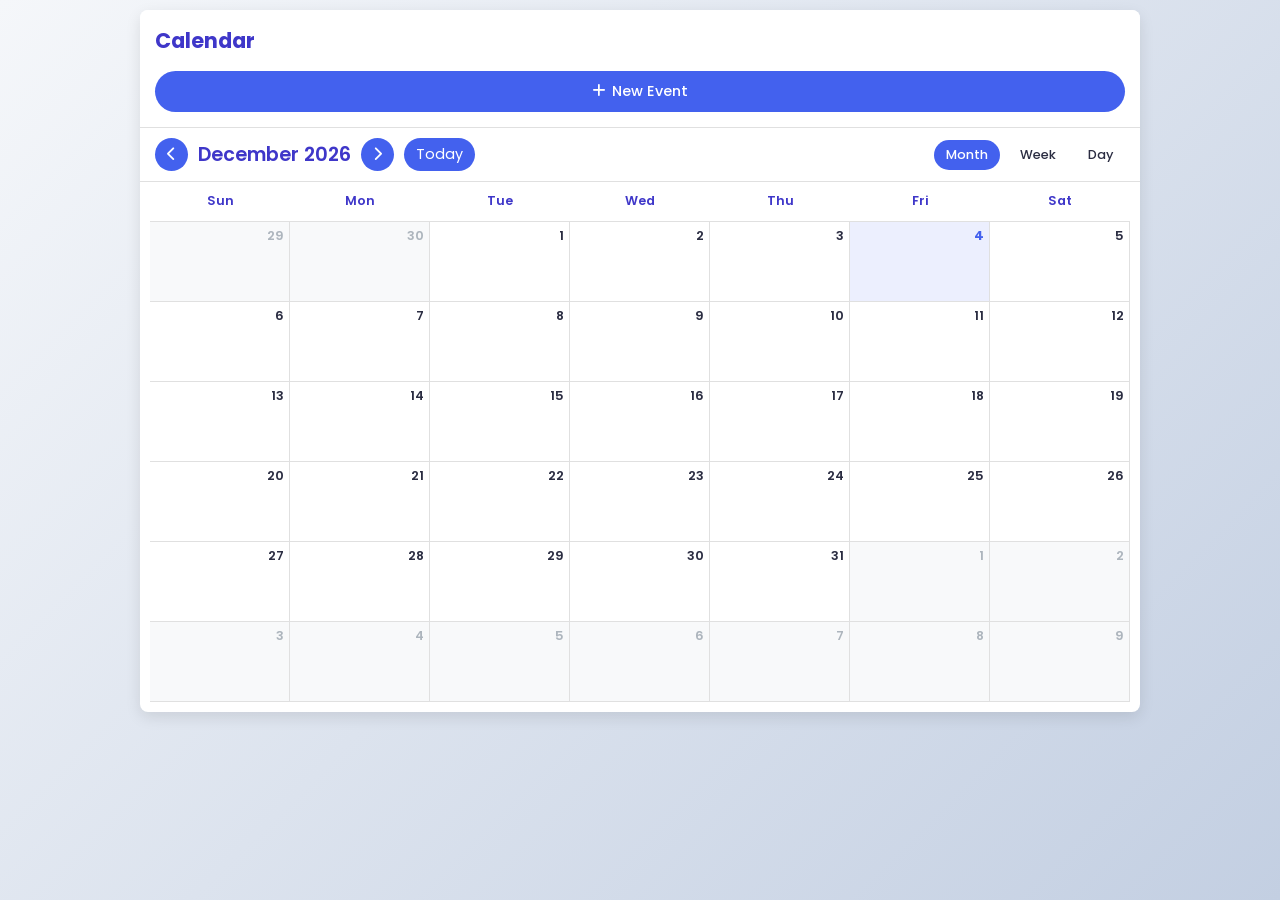
<file: templates/calendar.html>
<!DOCTYPE html>
<html lang="en">
<head>
    <meta charset="UTF-8">
    <meta name="viewport" content="width=device-width, initial-scale=1.0">
    <title>Compact Calendar</title>
    <link rel="stylesheet" href="https://cdnjs.cloudflare.com/ajax/libs/font-awesome/6.4.0/css/all.min.css">
    <link href="https://fonts.googleapis.com/css2?family=Poppins:wght@300;400;500;600&display=swap" rel="stylesheet">
    <style>
        :root {
            --primary-color: #4361ee;
            --secondary-color: #3f37c9;
            --accent-color: #4895ef;
            --text-color: #2b2d42;
            --light-color: #f8f9fa;
            --shadow-color: rgba(0, 0, 0, 0.1);
            --success-color: #4cc9f0;
            --warning-color: #f8961e;
            --danger-color: #f72585;
        }
        
        * {
            margin: 0;
            padding: 0;
            box-sizing: border-box;
            font-family: 'Poppins', sans-serif;
        }
        
        body {
            background: linear-gradient(135deg, #f5f7fa 0%, #c3cfe2 100%);
            min-height: 100vh;
            color: var(--text-color);
            padding: 10px;
        }
        
        .calendar-container {
            width: 100%;
            max-width: 1000px;
            margin: 0 auto;
            background: white;
            border-radius: 8px;
            box-shadow: 0 5px 15px var(--shadow-color);
            overflow: hidden;
            display: flex;
            flex-direction: column;
        }
        
        .sidebar {
            width: 100%;
            background-color: white;
            padding: 15px;
            border-bottom: 1px solid #e0e0e0;
        }
        
        .calendar-header {
            display: flex;
            justify-content: space-between;
            align-items: center;
            padding: 10px 15px;
            background-color: white;
            border-bottom: 1px solid #e0e0e0;
        }
        
        .month-navigation {
            display: flex;
            align-items: center;
            gap: 10px;
        }
        
        .month-navigation button {
            background: var(--primary-color);
            color: white;
            border: none;
            padding: 6px 12px;
            font-size: 0.9rem;
            border-radius: 50px;
            cursor: pointer;
            transition: all 0.2s ease;
        }
        
        .month-navigation button:hover {
            background: var(--secondary-color);
        }
        
        #current-month {
            font-size: 1.2rem;
            font-weight: 600;
            color: var(--secondary-color);
            min-width: 150px;
            text-align: center;
        }
        
        .view-options {
            display: flex;
            gap: 8px;
        }
        
        .view-options button {
            padding: 6px 12px;
            border: none;
            background: white;
            border-radius: 50px;
            cursor: pointer;
            font-size: 0.8rem;
            font-weight: 500;
            color: var(--text-color);
            transition: all 0.2s ease;
        }
        
        .view-options button.active {
            background-color: var(--primary-color);
            color: white;
        }
        
        .view-options button:hover:not(.active) {
            background-color: var(--light-color);
        }
        
        .calendar-grid {
            display: grid;
            grid-template-columns: repeat(7, 1fr);
            grid-template-rows: 40px auto;
            flex: 1;
            padding: 0 10px 10px;
        }
        
        .day-header {
            text-align: center;
            padding: 10px 5px;
            font-weight: 600;
            font-size: 0.8rem;
            color: var(--secondary-color);
            border-bottom: 1px solid #e0e0e0;
        }
        
        .day-cell {
            min-height: 80px;
            border-right: 1px solid #e0e0e0;
            border-bottom: 1px solid #e0e0e0;
            padding: 5px;
            position: relative;
            transition: all 0.2s ease;
        }
        
        .day-cell:hover {
            background-color: rgba(67, 97, 238, 0.05);
        }
        
        .day-cell.today {
            background-color: rgba(67, 97, 238, 0.1);
        }
        
        .day-number {
            font-weight: 600;
            margin-bottom: 3px;
            font-size: 0.8rem;
            text-align: right;
        }
        
        .day-cell.today .day-number {
            color: var(--primary-color);
            font-weight: 700;
        }
        
        .day-cell.other-month {
            background-color: var(--light-color);
            color: #adb5bd;
        }
        
        .event {
            font-size: 0.65rem;
            padding: 3px 6px;
            margin-bottom: 3px;
            border-radius: 4px;
            cursor: pointer;
            overflow: hidden;
            text-overflow: ellipsis;
            white-space: nowrap;
            border-left: 2px solid;
            transition: all 0.2s ease;
        }
        
        .event:hover {
            transform: translateY(-1px);
        }
        
        .event.primary { background-color: rgba(67, 97, 238, 0.1); border-left-color: var(--primary-color); }
        .event.success { background-color: rgba(76, 201, 240, 0.1); border-left-color: var(--success-color); }
        .event.warning { background-color: rgba(248, 150, 30, 0.1); border-left-color: var(--warning-color); }
        .event.danger { background-color: rgba(247, 37, 133, 0.1); border-left-color: var(--danger-color); }
        .event.secondary { background-color: rgba(63, 55, 201, 0.1); border-left-color: var(--secondary-color); }
        
        .hourly-view {
            display: none;
            flex: 1;
            overflow-y: auto;
            max-height: 500px;
            padding: 0 10px 10px;
        }
        
        .hourly-view.active {
            display: block;
        }
        
        .day-view-header {
            padding: 10px 15px;
            border-bottom: 1px solid #e0e0e0;
        }
        
        .day-view-header h2 {
            font-size: 1.2rem;
            color: var(--secondary-color);
        }
        
        .hour-row {
            display: flex;
            height: 50px;
            border-bottom: 1px solid #e0e0e0;
        }
        
        .hour-label {
            width: 60px;
            padding: 5px;
            text-align: right;
            font-size: 0.7rem;
            color: var(--text-color);
            font-weight: 500;
        }
        
        .hour-slot {
            flex: 1;
            border-left: 1px solid #e0e0e0;
            position: relative;
        }
        
        .hour-event {
            position: absolute;
            left: 1px;
            right: 1px;
            padding: 4px 6px;
            font-size: 0.7rem;
            border-radius: 4px;
            overflow: hidden;
            cursor: pointer;
            border-left: 2px solid;
            transition: all 0.2s ease;
        }
        
        .hour-event:hover {
            transform: translateY(-1px);
        }
        
        .modal {
            display: none;
            position: fixed;
            top: 0;
            left: 0;
            width: 100%;
            height: 100%;
            background-color: rgba(0, 0, 0, 0.5);
            z-index: 1000;
            justify-content: center;
            align-items: center;
        }
        
        .modal-content {
            background-color: white;
            border-radius: 8px;
            width: 450px;
            max-width: 95%;
            box-shadow: 0 5px 15px rgba(0, 0, 0, 0.2);
            overflow: hidden;
        }
        
        .modal-header {
            padding: 12px 20px;
            border-bottom: 1px solid #e0e0e0;
            display: flex;
            justify-content: space-between;
            align-items: center;
            background-color: var(--primary-color);
            color: white;
        }
        
        .modal-header h2 {
            font-size: 1.1rem;
            font-weight: 600;
        }
        
        .close-btn {
            background: none;
            border: none;
            font-size: 1.3rem;
            cursor: pointer;
            color: white;
        }
        
        .modal-body {
            padding: 15px 20px;
        }
        
        .form-group {
            display: flex;
            align-items: center;
            margin-bottom: 12px;
        }
        
        .form-group i {
            margin-right: 10px;
            color: var(--text-color);
            width: 18px;
            text-align: center;
            font-size: 0.9rem;
        }
        
        .form-group input[type="text"],
        .form-group input[type="datetime-local"],
        .form-group select,
        .form-group textarea {
            flex: 1;
            padding: 8px 12px;
            border: 1px solid #e0e0e0;
            border-radius: 6px;
            font-size: 0.85rem;
            transition: all 0.2s ease;
        }
        
        .form-group input[type="text"]:focus,
        .form-group input[type="datetime-local"]:focus,
        .form-group select:focus,
        .form-group textarea:focus {
            border-color: var(--primary-color);
            box-shadow: 0 0 0 2px rgba(67, 97, 238, 0.2);
            outline: none;
        }
        
        .form-group textarea {
            min-height: 80px;
            resize: vertical;
        }
        
        .form-group label {
            margin-left: 10px;
            font-size: 0.85rem;
            color: var(--text-color);
        }
        
        .color-options {
            display: flex;
            gap: 8px;
            margin-top: 6px;
        }
        
        .color-option {
            width: 24px;
            height: 24px;
            border-radius: 50%;
            cursor: pointer;
            border: 2px solid transparent;
            transition: all 0.2s ease;
        }
        
        .color-option:hover {
            transform: scale(1.1);
        }
        
        .color-option.selected {
            border-color: var(--text-color);
            transform: scale(1.1);
        }
        
        .modal-footer {
            padding: 12px 20px;
            border-top: 1px solid #e0e0e0;
            display: flex;
            justify-content: flex-end;
            gap: 10px;
        }
        
        .cancel-btn, .save-btn, .delete-btn {
            padding: 8px 16px;
            border-radius: 50px;
            cursor: pointer;
            font-size: 0.85rem;
            font-weight: 500;
            transition: all 0.2s ease;
        }
        
        .cancel-btn {
            background: white;
            border: 1px solid #e0e0e0;
            color: var(--text-color);
        }
        
        .cancel-btn:hover {
            background-color: #f8f9fa;
        }
        
        .save-btn {
            background-color: var(--primary-color);
            color: white;
            border: none;
        }
        
        .save-btn:hover {
            background-color: var(--secondary-color);
        }
        
        .delete-btn {
            background-color: var(--danger-color);
            color: white;
            border: none;
            margin-right: auto;
        }
        
        .delete-btn:hover {
            background-color: #d11a4a;
        }
        
        .notification-panel {
            position: fixed;
            bottom: 15px;
            right: 15px;
            width: 300px;
            background-color: white;
            border-radius: 8px;
            box-shadow: 0 5px 15px rgba(0, 0, 0, 0.2);
            z-index: 1000;
            display: none;
            overflow: hidden;
        }
        
        .notification-panel.active {
            display: block;
            animation: slideIn 0.3s ease forwards;
        }
        
        @keyframes slideIn {
            from { transform: translateX(100%); opacity: 0; }
            to { transform: translateX(0); opacity: 1; }
        }
        
        .notification-header {
            padding: 12px 16px;
            border-bottom: 1px solid #e0e0e0;
            display: flex;
            justify-content: space-between;
            align-items: center;
            background-color: var(--primary-color);
            color: white;
        }
        
        .notification-header h3 {
            font-size: 1rem;
            font-weight: 600;
        }
        
        #clear-notifications {
            background: none;
            border: none;
            color: white;
            cursor: pointer;
            font-size: 0.85rem;
            font-weight: 500;
        }
        
        .notification-list {
            max-height: 300px;
            overflow-y: auto;
        }
        
        .notification {
            padding: 12px 16px;
            border-bottom: 1px solid #e0e0e0;
            cursor: pointer;
            transition: all 0.2s ease;
        }
        
        .notification:hover {
            background-color: #f8f9fa;
        }
        
        .notification-title {
            font-weight: 600;
            margin-bottom: 3px;
            color: var(--secondary-color);
            font-size: 0.9rem;
        }
        
        .notification-time {
            font-size: 0.75rem;
            color: #6c757d;
            margin-bottom: 6px;
        }
        
        .notification-message {
            font-size: 0.85rem;
            line-height: 1.4;
        }
        
        .new-event-btn {
            background-color: var(--primary-color);
            color: white;
            border: none;
            padding: 10px 20px;
            border-radius: 50px;
            cursor: pointer;
            font-size: 0.9rem;
            font-weight: 500;
            transition: all 0.2s ease;
            display: flex;
            align-items: center;
            gap: 6px;
            margin-top: 15px;
            width: 100%;
            justify-content: center;
        }
        
        .new-event-btn:hover {
            background-color: var(--secondary-color);
        }
        
        /* Week View Styles */
        .week-view {
            display: none;
            flex: 1;
            padding: 0 10px 10px;
        }
        
        .week-view.active {
            display: block;
        }
        
        .week-view-header {
            padding: 10px 15px;
            border-bottom: 1px solid #e0e0e0;
        }
        
        .week-view-header h2 {
            font-size: 1.2rem;
            color: var(--secondary-color);
        }
        
        .week-days-container {
            display: grid;
            grid-template-columns: repeat(7, 1fr);
            gap: 8px;
            margin-top: 10px;
        }
        
        .week-day-column {
            border: 1px solid #e0e0e0;
            border-radius: 6px;
            padding: 6px;
            min-height: 400px;
        }
        
        .week-day-column.today {
            background-color: rgba(67, 97, 238, 0.05);
        }
        
        .week-day-header {
            text-align: center;
            padding: 6px;
            border-bottom: 1px solid #e0e0e0;
            margin-bottom: 6px;
        }
        
        .week-day-name {
            font-weight: 600;
            color: var(--secondary-color);
            font-size: 0.8rem;
        }
        
        .week-day-number {
            font-size: 1rem;
            font-weight: 600;
        }
        
        .week-event {
            font-size: 0.7rem;
            padding: 5px;
            margin-bottom: 5px;
            border-radius: 4px;
            cursor: pointer;
            border-left: 2px solid;
        }
        
        .week-event-title {
            font-weight: 500;
            margin-bottom: 2px;
            font-size: 0.7rem;
        }
        
        .week-event-time {
            font-size: 0.65rem;
            color: #6c757d;
        }
        
        .time-slot-error {
            color: var(--danger-color);
            font-size: 0.75rem;
            margin-top: 3px;
            display: none;
        }
        
        @media (max-width: 768px) {
            body {
                padding: 5px;
            }
            
            .calendar-container {
                border-radius: 6px;
            }
            
            .calendar-header {
                flex-direction: column;
                align-items: stretch;
                gap: 10px;
                padding: 10px;
            }
            
            .month-navigation {
                justify-content: space-between;
                width: 100%;
            }
            
            .view-options {
                width: 100%;
                justify-content: space-between;
            }
            
            .calendar-grid {
                padding: 0 5px 5px;
            }
            
            .day-cell {
                min-height: 60px;
            }
            
            .week-days-container {
                grid-template-columns: 1fr;
                gap: 5px;
            }
            
            .week-day-column {
                min-height: auto;
            }
            
            .modal-content {
                width: 98%;
            }
        }
    </style>
</head>
<body>
    <div class="calendar-container">
        <div class="sidebar">
            <h2 style="color: var(--secondary-color); margin-bottom: 15px; font-size: 1.3rem;">Calendar</h2>
            <button id="new-event-btn" class="new-event-btn">
                <i class="fas fa-plus"></i> New Event
            </button>
        </div>
        
        <div style="flex: 1; display: flex; flex-direction: column;">
            <div class="calendar-header">
                <div class="month-navigation">
                    <button id="prev-month"><i class="fas fa-chevron-left"></i></button>
                    <h2 id="current-month">June 2023</h2>
                    <button id="next-month"><i class="fas fa-chevron-right"></i></button>
                    <button id="today-btn">Today</button>
                </div>
                <div class="view-options">
                    <button class="active" id="month-view-btn">Month</button>
                    <button id="week-view-btn">Week</button>
                    <button id="day-view-btn">Day</button>
                </div>
            </div>
            
            <div class="calendar-grid" id="month-view">
                <!-- Day headers -->
                <div class="day-header">Sun</div>
                <div class="day-header">Mon</div>
                <div class="day-header">Tue</div>
                <div class="day-header">Wed</div>
                <div class="day-header">Thu</div>
                <div class="day-header">Fri</div>
                <div class="day-header">Sat</div>
                
                <!-- Day cells will be populated by JavaScript -->
            </div>
            
            <div class="week-view" id="week-view">
                <!-- Week view will be populated by JavaScript -->
            </div>
            
            <div class="hourly-view" id="day-view">
                <!-- Day view header -->
                <div class="day-view-header">
                    <h2 id="day-view-date">Monday, June 15, 2023</h2>
                </div>
                <!-- Hourly view will be populated by JavaScript -->
            </div>
        </div>
    </div>
    
    <!-- Event Modal -->
    <div class="modal" id="event-modal">
        <div class="modal-content">
            <div class="modal-header">
                <h2>New Event</h2>
                <button class="close-btn">&times;</button>
            </div>
            <div class="modal-body">
                <div class="form-group">
                    <input type="text" id="event-title" placeholder="Add title">
                </div>
                <div class="form-group">
                    <i class="far fa-clock"></i>
                    <input type="datetime-local" id="event-start">
                    <span style="margin: 0 5px;">to</span>
                    <input type="datetime-local" id="event-end">
                    <label><input type="checkbox" id="all-day"> All day</label>
                </div>
                <div id="time-slot-error" class="time-slot-error">
                    This time slot is already occupied
                </div>
                <div class="form-group">
                    <i class="fas fa-map-marker-alt"></i>
                    <input type="text" id="event-location" placeholder="Add location">
                </div>
                <div class="form-group">
                    <i class="fas fa-align-left"></i>
                    <textarea id="event-description" placeholder="Add description"></textarea>
                </div>
                <div class="form-group">
                    <i class="fas fa-bell"></i>
                    <select id="event-reminder">
                        <option value="none">None</option>
                        <option value="5">5 minutes before</option>
                        <option value="10">10 minutes before</option>
                        <option value="15" selected>15 minutes before</option>
                        <option value="30">30 minutes before</option>
                        <option value="60">1 hour before</option>
                        <option value="1440">1 day before</option>
                    </select>
                </div>
                <div class="form-group">
                    <i class="fas fa-tag"></i>
                    <div style="flex: 1;">
                        <div>Color</div>
                        <div class="color-options">
                            <div class="color-option selected" style="background-color: var(--primary-color);" data-color="primary"></div>
                            <div class="color-option" style="background-color: var(--success-color);" data-color="success"></div>
                            <div class="color-option" style="background-color: var(--warning-color);" data-color="warning"></div>
                            <div class="color-option" style="background-color: var(--danger-color);" data-color="danger"></div>
                            <div class="color-option" style="background-color: var(--secondary-color);" data-color="secondary"></div>
                        </div>
                        <input type="hidden" id="event-color" value="primary">
                    </div>
                </div>
            </div>
            <div class="modal-footer">
                <button class="delete-btn" id="delete-event-btn" style="display: none;">
                    <i class="fas fa-trash"></i> Delete
                </button>
                <button class="cancel-btn">Cancel</button>
                <button class="save-btn">Save</button>
            </div>
        </div>
    </div>
    
    <!-- Notification Panel -->
    <div class="notification-panel" id="notification-panel">
        <div class="notification-header">
            <h3>Notifications</h3>
            <button id="clear-notifications">Clear all</button>
        </div>
        <div class="notification-list" id="notification-list">
            <!-- Notifications will be added here -->
        </div>
    </div>

    <script>
        document.addEventListener('DOMContentLoaded', function() {
            // Current date and view state
            let currentDate = new Date();
            let currentView = 'month';
            
            // Data storage
            let events = JSON.parse(localStorage.getItem('calendarEvents')) || [];
            let notifications = JSON.parse(localStorage.getItem('calendarNotifications')) || [];
            
            // DOM elements
            const monthView = document.getElementById('month-view');
            const weekView = document.getElementById('week-view');
            const dayView = document.getElementById('day-view');
            const dayViewDate = document.getElementById('day-view-date');
            const currentMonthElement = document.getElementById('current-month');
            const prevMonthBtn = document.getElementById('prev-month');
            const nextMonthBtn = document.getElementById('next-month');
            const todayBtn = document.getElementById('today-btn');
            const viewButtons = {
                month: document.getElementById('month-view-btn'),
                week: document.getElementById('week-view-btn'),
                day: document.getElementById('day-view-btn')
            };
            const eventModal = document.getElementById('event-modal');
            const newEventBtn = document.getElementById('new-event-btn');
            const deleteEventBtn = document.getElementById('delete-event-btn');
            const notificationPanel = document.getElementById('notification-panel');
            const notificationList = document.getElementById('notification-list');
            const timeSlotError = document.getElementById('time-slot-error');
            
            // Initialize the calendar
            updateCalendar();
            checkNotifications();
            
            // Event listeners for navigation
            prevMonthBtn.addEventListener('click', () => {
                navigate(-1);
            });
            
            nextMonthBtn.addEventListener('click', () => {
                navigate(1);
            });
            
            todayBtn.addEventListener('click', () => {
                currentDate = new Date();
                updateCalendar();
            });
            
            // Event listeners for view switching
            for (const [view, button] of Object.entries(viewButtons)) {
                button.addEventListener('click', () => {
                    switchView(view);
                });
            }
            
            // Event listeners for modals
            newEventBtn.addEventListener('click', () => {
                openEventModal();
            });
            
            deleteEventBtn.addEventListener('click', deleteEvent);
            
            document.querySelectorAll('.close-btn, .cancel-btn').forEach(btn => {
                btn.addEventListener('click', closeModals);
            });
            
            // Save event
            document.querySelector('#event-modal .save-btn').addEventListener('click', saveEvent);
            
            // Clear notifications
            document.getElementById('clear-notifications').addEventListener('click', clearNotifications);
            
            // Color selection
            document.querySelectorAll('.color-option').forEach(option => {
                option.addEventListener('click', function() {
                    document.querySelectorAll('.color-option').forEach(opt => {
                        opt.classList.remove('selected');
                    });
                    this.classList.add('selected');
                    document.getElementById('event-color').value = this.dataset.color;
                });
            });
            
            // Check for time slot conflicts when times change
            document.getElementById('event-start').addEventListener('change', checkTimeSlot);
            document.getElementById('event-end').addEventListener('change', checkTimeSlot);
            
            // Check for notifications every minute
            setInterval(checkNotifications, 60000);
            
            // Functions
            function updateCalendar() {
                currentMonthElement.textContent = currentDate.toLocaleDateString('en-US', { month: 'long', year: 'numeric' });
                dayViewDate.textContent = currentDate.toLocaleDateString('en-US', { weekday: 'long', month: 'long', day: 'numeric', year: 'numeric' });
                
                if (currentView === 'month') {
                    renderMonthView();
                } else if (currentView === 'day') {
                    renderDayView();
                } else if (currentView === 'week') {
                    renderWeekView();
                }
            }
            
            function navigate(direction) {
                if (currentView === 'month') {
                    currentDate.setMonth(currentDate.getMonth() + direction);
                } else if (currentView === 'day') {
                    currentDate.setDate(currentDate.getDate() + direction);
                } else if (currentView === 'week') {
                    currentDate.setDate(currentDate.getDate() + (7 * direction));
                }
                updateCalendar();
            }
            
            function switchView(view) {
                currentView = view;
                
                // Update active button
                for (const [v, button] of Object.entries(viewButtons)) {
                    if (v === view) {
                        button.classList.add('active');
                    } else {
                        button.classList.remove('active');
                    }
                }
                
                // Show/hide views
                monthView.style.display = 'none';
                dayView.style.display = 'none';
                weekView.style.display = 'none';
                
                if (view === 'month') {
                    monthView.style.display = 'grid';
                } else if (view === 'day') {
                    dayView.style.display = 'block';
                } else if (view === 'week') {
                    weekView.style.display = 'block';
                }
                
                updateCalendar();
            }
            
            function renderMonthView() {
                // Clear existing day cells (keep day headers)
                while (monthView.children.length > 7) {
                    monthView.removeChild(monthView.lastChild);
                }
                
                const firstDayOfMonth = new Date(currentDate.getFullYear(), currentDate.getMonth(), 1);
                const lastDayOfMonth = new Date(currentDate.getFullYear(), currentDate.getMonth() + 1, 0);
                
                const startDay = firstDayOfMonth.getDay();
                const daysInMonth = lastDayOfMonth.getDate();
                
                const daysFromPrevMonth = startDay;
                const daysFromNextMonth = 42 - (daysInMonth + daysFromPrevMonth); // 6 weeks
                
                // Previous month days
                const prevMonthLastDay = new Date(currentDate.getFullYear(), currentDate.getMonth(), 0).getDate();
                for (let i = daysFromPrevMonth - 1; i >= 0; i--) {
                    const day = prevMonthLastDay - i;
                    const date = new Date(currentDate.getFullYear(), currentDate.getMonth() - 1, day);
                    const dayCell = createDayCell(day, date, true);
                    monthView.appendChild(dayCell);
                }
                
                // Current month days
                const today = new Date();
                for (let day = 1; day <= daysInMonth; day++) {
                    const date = new Date(currentDate.getFullYear(), currentDate.getMonth(), day);
                    const isToday = isSameDay(date, today);
                    const dayCell = createDayCell(day, date, false, isToday);
                    monthView.appendChild(dayCell);
                }
                
                // Next month days
                for (let day = 1; day <= daysFromNextMonth; day++) {
                    const date = new Date(currentDate.getFullYear(), currentDate.getMonth() + 1, day);
                    const dayCell = createDayCell(day, date, true);
                    monthView.appendChild(dayCell);
                }
            }
            
            function createDayCell(day, date, isOtherMonth, isToday = false) {
                const dayCell = document.createElement('div');
                dayCell.className = 'day-cell';
                if (isOtherMonth) dayCell.classList.add('other-month');
                if (isToday) dayCell.classList.add('today');
                
                const dayNumber = document.createElement('div');
                dayNumber.className = 'day-number';
                dayNumber.textContent = day;
                dayCell.appendChild(dayNumber);
                
                // Add events for this day
                const dayEvents = getEventsForDate(date);
                dayEvents.slice(0, 3).forEach(event => {
                    const eventElement = document.createElement('div');
                    eventElement.className = `event ${event.color}`;
                    eventElement.textContent = event.title;
                    eventElement.addEventListener('click', () => openEventModal(event));
                    dayCell.appendChild(eventElement);
                });
                
                if (dayEvents.length > 3) {
                    const moreEvents = document.createElement('div');
                    moreEvents.className = 'event';
                    moreEvents.textContent = `+${dayEvents.length - 3} more`;
                    dayCell.appendChild(moreEvents);
                }
                
                dayCell.addEventListener('click', function(e) {
                    if (e.target === this || e.target === dayNumber) {
                        currentDate = new Date(date);
                        switchView('day');
                    }
                });
                
                return dayCell;
            }
            
            function renderDayView() {
                dayView.innerHTML = '';
                
                // Add header back
                const header = document.createElement('div');
                header.className = 'day-view-header';
                header.innerHTML = `<h2>${currentDate.toLocaleDateString('en-US', { weekday: 'long', month: 'long', day: 'numeric', year: 'numeric' })}</h2>`;
                dayView.appendChild(header);
                
                // Create hourly view
                for (let hour = 0; hour < 24; hour++) {
                    const hourRow = document.createElement('div');
                    hourRow.className = 'hour-row';
                    
                    const hourLabel = document.createElement('div');
                    hourLabel.className = 'hour-label';
                    hourLabel.textContent = hour === 0 ? '12 AM' : hour < 12 ? `${hour} AM` : hour === 12 ? '12 PM' : `${hour - 12} PM`;
                    hourRow.appendChild(hourLabel);
                    
                    const hourSlot = document.createElement('div');
                    hourSlot.className = 'hour-slot';
                    
                    // Add events for this hour
                    const hourStart = new Date(currentDate);
                    hourStart.setHours(hour, 0, 0, 0);
                    const hourEnd = new Date(currentDate);
                    hourEnd.setHours(hour, 59, 59, 999);
                    
                    const hourEvents = getEventsForTimeRange(hourStart, hourEnd);
                    hourEvents.forEach(event => {
                        const eventStart = new Date(event.start);
                        const eventEnd = new Date(event.end);
                        
                        // Calculate position and height
                        const startMinutes = eventStart.getHours() * 60 + eventStart.getMinutes();
                        const endMinutes = eventEnd.getHours() * 60 + eventEnd.getMinutes();
                        const top = ((startMinutes - hour * 60) / 60) * 60;
                        const height = ((endMinutes - startMinutes) / 60) * 60;
                        
                        const eventElement = document.createElement('div');
                        eventElement.className = `hour-event ${event.color}`;
                        eventElement.style.top = `${top}px`;
                        eventElement.style.height = `${height}px`;
                        eventElement.innerHTML = `
                            <div style="font-weight: 600;">${event.title}</div>
                            <div style="font-size: 11px;">${formatTime(eventStart)} - ${formatTime(eventEnd)}</div>
                        `;
                        eventElement.addEventListener('click', () => openEventModal(event));
                        hourSlot.appendChild(eventElement);
                    });
                    
                    hourSlot.addEventListener('click', function(e) {
                        if (e.target === this) {
                            const newEventDate = new Date(currentDate);
                            newEventDate.setHours(hour, 0, 0, 0);
                            openEventModalForTime(newEventDate);
                        }
                    });
                    
                    hourRow.appendChild(hourSlot);
                    dayView.appendChild(hourRow);
                }
            }
            
            function renderWeekView() {
                const today = new Date(currentDate);
                const dayOfWeek = today.getDay(); // 0 (Sunday) to 6 (Saturday)
                const startOfWeek = new Date(today);
                startOfWeek.setDate(today.getDate() - dayOfWeek);
                
                const weekView = document.getElementById('week-view');
                weekView.innerHTML = '';
                
                // Week header
                const header = document.createElement('div');
                header.className = 'week-view-header';
                header.innerHTML = `<h2>Week of ${startOfWeek.toLocaleDateString('en-US', { month: 'long', day: 'numeric', year: 'numeric' })}</h2>`;
                weekView.appendChild(header);
                
                // Create day columns
                const daysContainer = document.createElement('div');
                daysContainer.className = 'week-days-container';
                weekView.appendChild(daysContainer);
                
                // Create each day column
                for (let i = 0; i < 7; i++) {
                    const dayDate = new Date(startOfWeek);
                    dayDate.setDate(startOfWeek.getDate() + i);
                    
                    const dayColumn = document.createElement('div');
                    dayColumn.className = 'week-day-column';
                    if (isSameDay(dayDate, new Date())) {
                        dayColumn.classList.add('today');
                    }
                    
                    // Day header
                    const dayHeader = document.createElement('div');
                    dayHeader.className = 'week-day-header';
                    dayHeader.innerHTML = `
                        <div class="week-day-name">${dayDate.toLocaleDateString('en-US', { weekday: 'short' })}</div>
                        <div class="week-day-number">${dayDate.getDate()}</div>
                    `;
                    dayColumn.appendChild(dayHeader);
                    
                    // Add events for this day
                    const dayEvents = getEventsForDate(dayDate);
                    dayEvents.forEach(event => {
                        const eventElement = document.createElement('div');
                        eventElement.className = `week-event ${event.color}`;
                        eventElement.innerHTML = `
                            <div class="week-event-title">${event.title}</div>
                            <div class="week-event-time">${formatTime(new Date(event.start))} - ${formatTime(new Date(event.end))}</div>
                        `;
                        eventElement.addEventListener('click', () => openEventModal(event));
                        dayColumn.appendChild(eventElement);
                    });
                    
                    // Add click handler to create new events
                    dayColumn.addEventListener('click', function(e) {
                        if (e.target === this || e.target === dayHeader) {
                            currentDate = new Date(dayDate);
                            openEventModal();
                        }
                    });
                    
                    daysContainer.appendChild(dayColumn);
                }
            }
            
            function openEventModal(event = null) {
                closeModals();
                
                const modal = document.getElementById('event-modal');
                const form = modal.querySelector('.modal-body');
                
                if (event) {
                    // Edit existing event
                    modal.querySelector('.modal-header h2').textContent = 'Edit Event';
                    document.getElementById('event-title').value = event.title;
                    document.getElementById('event-start').value = formatDateTimeLocal(new Date(event.start));
                    document.getElementById('event-end').value = formatDateTimeLocal(new Date(event.end));
                    document.getElementById('event-location').value = event.location || '';
                    document.getElementById('event-description').value = event.description || '';
                    document.getElementById('event-reminder').value = event.reminder || 'none';
                    document.getElementById('all-day').checked = event.allDay || false;
                    
                    // Set color
                    document.querySelectorAll('.color-option').forEach(option => {
                        option.classList.remove('selected');
                        if (option.dataset.color === event.color) {
                            option.classList.add('selected');
                        }
                    });
                    document.getElementById('event-color').value = event.color || 'primary';
                    
                    form.dataset.eventId = event.id;
                    deleteEventBtn.style.display = 'block';
                } else {
                    // Create new event
                    modal.querySelector('.modal-header h2').textContent = 'New Event';
                    document.getElementById('event-title').value = '';
                    
                    const startTime = new Date(currentDate);
                    startTime.setHours(9, 0, 0, 0);
                    document.getElementById('event-start').value = formatDateTimeLocal(startTime);
                    
                    const endTime = new Date(startTime);
                    endTime.setHours(10, 0, 0, 0);
                    document.getElementById('event-end').value = formatDateTimeLocal(endTime);
                    
                    document.getElementById('event-location').value = '';
                    document.getElementById('event-description').value = '';
                    document.getElementById('event-reminder').value = '15';
                    document.getElementById('all-day').checked = false;
                    
                    // Reset color to default
                    document.querySelectorAll('.color-option').forEach(option => {
                        option.classList.remove('selected');
                        if (option.dataset.color === 'primary') {
                            option.classList.add('selected');
                        }
                    });
                    document.getElementById('event-color').value = 'primary';
                    
                    delete form.dataset.eventId;
                    deleteEventBtn.style.display = 'none';
                }
                
                // Hide time slot error initially
                timeSlotError.style.display = 'none';
                
                modal.style.display = 'flex';
            }
            
            function openEventModalForTime(startTime) {
                closeModals();
                
                const modal = document.getElementById('event-modal');
                modal.querySelector('.modal-header h2').textContent = 'New Event';
                document.getElementById('event-title').value = '';
                document.getElementById('event-start').value = formatDateTimeLocal(startTime);
                
                const endTime = new Date(startTime);
                endTime.setHours(startTime.getHours() + 1);
                document.getElementById('event-end').value = formatDateTimeLocal(endTime);
                
                document.getElementById('event-location').value = '';
                document.getElementById('event-description').value = '';
                document.getElementById('event-reminder').value = '15';
                document.getElementById('all-day').checked = false;
                
                // Reset color to default
                document.querySelectorAll('.color-option').forEach(option => {
                    option.classList.remove('selected');
                    if (option.dataset.color === 'primary') {
                        option.classList.add('selected');
                    }
                });
                document.getElementById('event-color').value = 'primary';
                
                delete modal.querySelector('.modal-body').dataset.eventId;
                deleteEventBtn.style.display = 'none';
                
                // Hide time slot error initially
                timeSlotError.style.display = 'none';
                
                modal.style.display = 'flex';
            }
            
            function closeModals() {
                document.querySelectorAll('.modal').forEach(modal => {
                    modal.style.display = 'none';
                });
            }
            
            function deleteEvent() {
                const eventId = document.getElementById('event-modal').querySelector('.modal-body').dataset.eventId;
                if (!eventId) return;
                
                if (confirm('Are you sure you want to delete this event?')) {
                    events = events.filter(event => event.id !== eventId);
                    localStorage.setItem('calendarEvents', JSON.stringify(events));
                    
                    // Remove any notifications for this event
                    notifications = notifications.filter(n => n.eventId !== eventId);
                    localStorage.setItem('calendarNotifications', JSON.stringify(notifications));
                    
                    closeModals();
                    updateCalendar();
                }
            }
            
            function checkTimeSlot() {
                const start = document.getElementById('event-start').value;
                const end = document.getElementById('event-end').value;
                const eventId = document.getElementById('event-modal').querySelector('.modal-body').dataset.eventId;
                
                if (!start || !end) return;
                
                const isAvailable = isTimeSlotAvailable(start, end, eventId);
                timeSlotError.style.display = isAvailable ? 'none' : 'block';
            }
            
            function isTimeSlotAvailable(start, end, excludeEventId = null) {
                const startTime = new Date(start);
                const endTime = new Date(end);
                
                if (startTime >= endTime) {
                    return false; // End time must be after start time
                }
                
                return !events.some(event => {
                    if (excludeEventId && event.id === excludeEventId) return false;
                    
                    const eventStart = new Date(event.start);
                    const eventEnd = new Date(event.end);
                    
                    return (startTime >= eventStart && startTime < eventEnd) ||
                           (endTime > eventStart && endTime <= eventEnd) ||
                           (startTime <= eventStart && endTime >= eventEnd);
                });
            }
            
            function saveEvent() {
                const title = document.getElementById('event-title').value.trim();
                if (!title) {
                    alert('Please enter a title for the event');
                    return;
                }
                
                const start = document.getElementById('event-start').value;
                const end = document.getElementById('event-end').value;
                
                if (!start || !end) {
                    alert('Please select start and end times');
                    return;
                }
                
                if (new Date(start) >= new Date(end)) {
                    alert('End time must be after start time');
                    return;
                }
                
                const eventId = document.getElementById('event-modal').querySelector('.modal-body').dataset.eventId;
                if (!isTimeSlotAvailable(start, end, eventId)) {
                    alert('This time slot is already occupied. Please choose a different time.');
                    return;
                }
                
                const location = document.getElementById('event-location').value.trim();
                const description = document.getElementById('event-description').value.trim();
                const reminder = document.getElementById('event-reminder').value;
                const color = document.getElementById('event-color').value;
                const allDay = document.getElementById('all-day').checked;
                
                const eventData = {
                    id: eventId || generateId(),
                    title,
                    start,
                    end,
                    location,
                    description,
                    reminder,
                    color,
                    allDay,
                    createdAt: new Date().toISOString()
                };
                
                // Update or add the event
                const existingIndex = events.findIndex(e => e.id === eventData.id);
                if (existingIndex >= 0) {
                    events[existingIndex] = eventData;
                } else {
                    events.push(eventData);
                }
                
                // Schedule notification if reminder is set
                if (reminder !== 'none') {
                    scheduleNotification(eventData);
                }
                
                // Save to localStorage
                localStorage.setItem('calendarEvents', JSON.stringify(events));
                
                closeModals();
                updateCalendar();
            }
            
            function scheduleNotification(event) {
                if (event.reminder === 'none') return;
                
                const reminderMinutes = parseInt(event.reminder);
                const eventStart = new Date(event.start);
                const notificationTime = new Date(eventStart.getTime() - reminderMinutes * 60000);
                
                // Remove any existing notifications for this event
                notifications = notifications.filter(n => n.eventId !== event.id);
                
                notifications.push({
                    id: generateId(),
                    eventId: event.id,
                    title: `Reminder: ${event.title}`,
                    message: `Event starts at ${formatTime(eventStart)}${event.location ? ` at ${event.location}` : ''}`,
                    triggerTime: notificationTime.toISOString(),
                    delivered: false
                });
                
                localStorage.setItem('calendarNotifications', JSON.stringify(notifications));
            }
            
            function checkNotifications() {
                const now = new Date();
                const upcomingNotifications = notifications.filter(n => {
                    const triggerTime = new Date(n.triggerTime);
                    return !n.delivered && triggerTime <= now;
                });
                
                if (upcomingNotifications.length > 0) {
                    showNotifications(upcomingNotifications);
                    
                    // Mark as delivered
                    notifications = notifications.map(n => {
                        if (upcomingNotifications.some(un => un.id === n.id)) {
                            return { ...n, delivered: true };
                        }
                        return n;
                    });
                    
                    localStorage.setItem('calendarNotifications', JSON.stringify(notifications));
                }
            }
            
            function showNotifications(notifs) {
                notificationList.innerHTML = notifs.map(notif => `
                    <div class="notification">
                        <div class="notification-title">${notif.title}</div>
                        <div class="notification-time">${formatTime(new Date(notif.triggerTime))}</div>
                        <div class="notification-message">${notif.message}</div>
                    </div>
                `).join('');
                
                notificationPanel.classList.add('active');
                
                // Auto-hide after 10 seconds
                setTimeout(() => {
                    notificationPanel.classList.remove('active');
                }, 10000);
            }
            
            function clearNotifications() {
                notifications = notifications.filter(n => !n.delivered);
                localStorage.setItem('calendarNotifications', JSON.stringify(notifications));
                notificationList.innerHTML = '';
                notificationPanel.classList.remove('active');
            }
            
            function getEventsForDate(date) {
                const startOfDay = new Date(date);
                startOfDay.setHours(0, 0, 0, 0);
                
                const endOfDay = new Date(date);
                endOfDay.setHours(23, 59, 59, 999);
                
                return events.filter(event => {
                    const eventStart = new Date(event.start);
                    const eventEnd = new Date(event.end);
                    return (eventStart >= startOfDay && eventStart <= endOfDay) || 
                           (eventEnd >= startOfDay && eventEnd <= endOfDay) ||
                           (eventStart <= startOfDay && eventEnd >= endOfDay);
                }).sort((a, b) => new Date(a.start) - new Date(b.start));
            }
            
            function getEventsForTimeRange(start, end) {
                return events.filter(event => {
                    const eventStart = new Date(event.start);
                    const eventEnd = new Date(event.end);
                    return (eventStart >= start && eventStart <= end) || 
                           (eventEnd >= start && eventEnd <= end) ||
                           (eventStart <= start && eventEnd >= end);
                }).sort((a, b) => new Date(a.start) - new Date(b.start));
            }
            
            // Helper functions
            function formatTime(date) {
                return date.toLocaleTimeString('en-US', { hour: 'numeric', minute: '2-digit' });
            }
            
            function formatDateTimeLocal(date) {
                const year = date.getFullYear();
                const month = String(date.getMonth() + 1).padStart(2, '0');
                const day = String(date.getDate()).padStart(2, '0');
                const hours = String(date.getHours()).padStart(2, '0');
                const minutes = String(date.getMinutes()).padStart(2, '0');
                
                return `${year}-${month}-${day}T${hours}:${minutes}`;
            }
            
            function isSameDay(date1, date2) {
                return date1.getFullYear() === date2.getFullYear() &&
                       date1.getMonth() === date2.getMonth() &&
                       date1.getDate() === date2.getDate();
            }
            
            function generateId() {
                return 'xxxxxxxx-xxxx-4xxx-yxxx-xxxxxxxxxxxx'.replace(/[xy]/g, function(c) {
                    const r = Math.random() * 16 | 0;
                    const v = c === 'x' ? r : (r & 0x3 | 0x8);
                    return v.toString(16);
                });
            }
        });
    </script>
</body>
</html>
</file>
